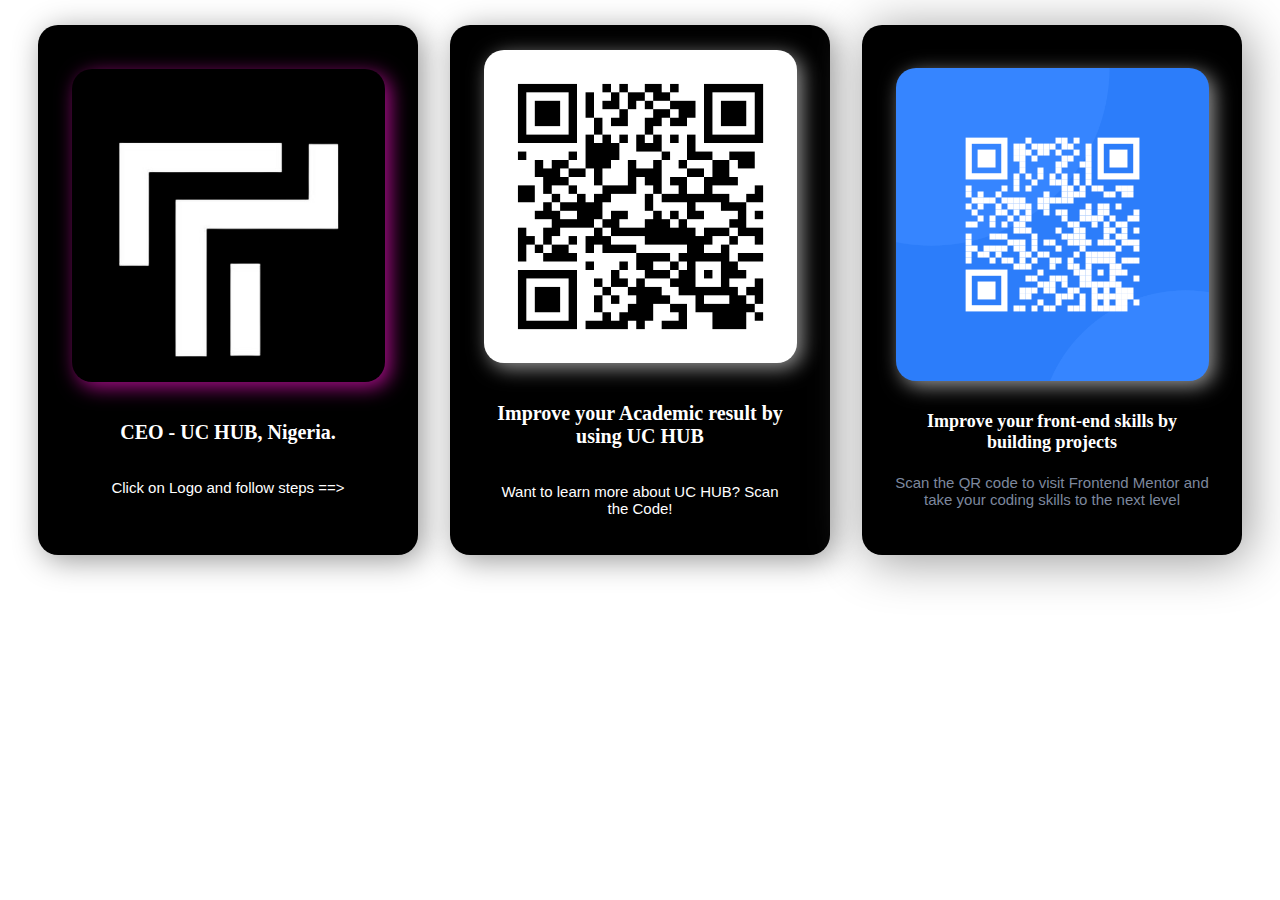
<file: index.html>
<!DOCTYPE html>
<html lang="en">
<head>
  <meta charset="UTF-8">
  <meta name="viewport" content="width=device-width, initial-scale=1.0"> <!-- displays site properly based on user's device -->
  <link rel="stylesheet" href="styles.css">
  <link rel="icon" type="image/png" sizes="32x32" href="background-removebg-preview.png">
  
  <title>TECH WITH KEN</title>
</head>
<body>
    <div class="frame">
        <div id="TechWithKen" class="card">
            <a href="index2.html"><img src="background-removebg-preview.png" alt="Tech With Ken logo"></a>
            <h2>
                CEO - UC HUB, Nigeria.
            </h2>
            <p>
                Click on Logo and follow steps ==>
            </p>
        </div>
        <div id="uchub" class="card">
            <img src="uchub.png" alt="Get Started With UC Hub">
            <h2>
                Improve your Academic result by using UC HUB
            </h2>
            <p>
                Want to learn more about UC HUB? Scan the Code!
            </p>
        </div>
        <div id="Frontendmentor" class="card">
            <img src="image-qr-code.png" alt="QR CODE image">
        
            <h2>
              Improve your front-end skills by building projects
            </h2>
            <p>Scan the QR code to visit Frontend Mentor and take your coding skills to the next level</p>
          </div>
    </div>
</body>
</file>
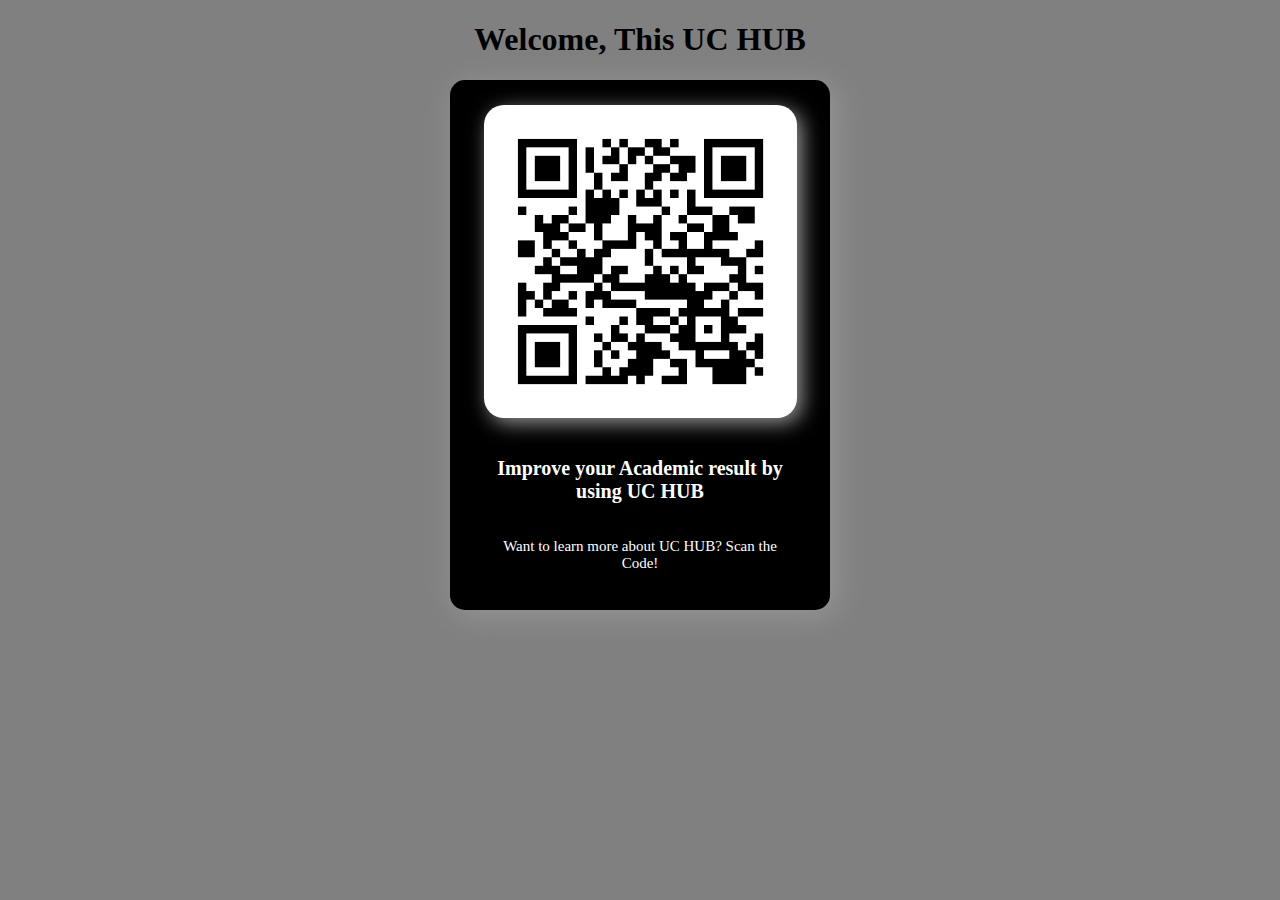
<file: index2.html>
<!DOCTYPE html>
<html lang="en">
<head>
  <meta charset="UTF-8">
  <meta name="viewport" content="width=device-width, initial-scale=1.0"> <!-- displays site properly based on user's device -->
  <link rel="stylesheet" href="styles2.css">
  <link rel="icon" type="image/png" sizes="32x32" href="background2.png">
  
  <title>UC HUB</title>
</head>
<body>
    <h1>Welcome, This UC HUB</h1>
    <div id="rectangular_box">
        <img src="uchub.png" alt="Tech With Ken logo">
        <h2>
            Improve your Academic result by using UC HUB
        </h2>
        <p>
            Want to learn more about UC HUB? Scan the Code!
        </p>
    </div>
</body>
</file>
<file: styles.css>
body {
    background: url("background-removebg-preview.png") no repeat center center fixed;
}

.frame {
    display: flex;
    flex-wrap: wrap;
    justify-content: space-around;
    padding: 5px;
    align-items: center;
    gap: 2px;
    margin: 10px;
    margin-top: 10px;
}

/* Common styles for cards */
.card {
    width: 350px;
    height: 500px;
    background-color: black;
    box-shadow: 5px 5px 30px #979797;
    align-content: center;
    margin: 10px;
    border-radius: 20px;
    text-align: center;
    padding: 15px;
}

/* Common styles for images */
.card img {
    width: 313px;
    height: 313px;
    box-shadow: 5px 5px 20px #979797;
    padding: 0;
    margin: 10px;
    background-color: black;
    border-radius: 20px;
}

/* Common styles for headings in cards */
.card h2 {
    font-family: Tahoma;
    font-size: 20px;
    font-weight: 400, 700;
    color: white;
    margin: 15px;
    padding: 10px;
    text-align: center;
}

/* Common styles for paragraphs in cards */
.card p {
    color: white;
    font-family: 'Segoe UI', Tahoma, Geneva, Verdana, sans-serif;
    font-size: 15px;
    margin: 15px;
    padding: 10px;
    text-align: center;
}

/* Specific styles for Frontendmentor */
#Frontendmentor {
    height: 500px;
    box-shadow: 5px 5px 50px #979797;
}

#Frontendmentor img {
    width: 313px;
    height: 313px;
    box-shadow: 5px 5px 20px #979797;
    padding: 0;
}

#Frontendmentor h2 {
    font-family: "century gothic";
    font-size: 18px;
    margin: 15px;
    padding: 1px;
}

#Frontendmentor p {
    color: #7D889E;
    margin: 10px;
    padding: 5px;
}

/* Specific styles for TechWithKen */
#TechWithKen img {
    box-shadow: 5px 5px 20px #aa0d8b;
}
/* Specific styles for uchub */
#uchub img {
    box-shadow: 5px 5px 20px #979797;
}
</file>
<file: styles2.css>
body{
    background-color: grey;
}
body h1{
    text-align: center;
    font-family: Tahoma;
    font-weight: 500, 500;
}
#rectangular_box{
    text-align: center;
    align-content: center;
    margin: auto;
    padding: 15px;
    background-color: black;
    width: 350px;
    height: 500px;
    border-radius: 15px;
    box-shadow: 5px 5px 30px #979797;
}

#rectangular_box img{
    width: 313px;
    height: 313px; 
    border-radius: 20px;
    text-align: center;
    box-shadow: 5px 5px 20px #979797;
    margin: 10px;
    background-color: black;
}

#rectangular_box h2 {
    color: white;
    text-align: center;
    font-family: Tahoma;
    font-size: 20px;
    font-weight: 400, 700;
    margin: 15px;
    padding: 10px;
}

#rectangular_box p{
    color: white;
    text-align: center;
    font-family: 'Segoe UI';
    font-size: 15px;
    margin: 15px;
    padding: 10px;
}
</file>
